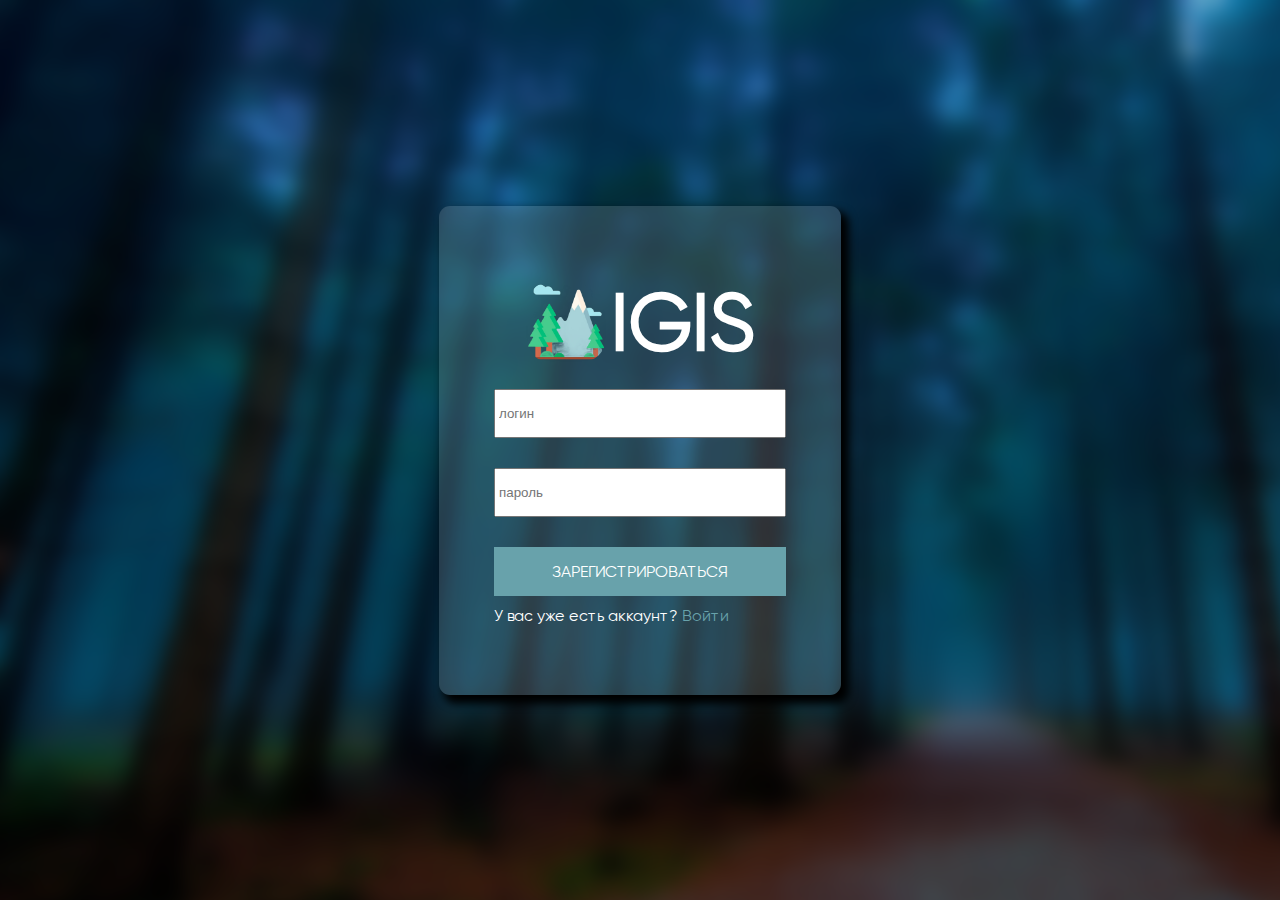
<file: index.html>
<!DOCTYPE html>
<html lang="en">
<head>
    <meta charset="UTF-8">
    <meta http-equiv="X-UA-Compatible" content="IE=edge">
    <meta name="viewport" content="width=device-width, initial-scale=1.0">
    <title>IGIS</title>
    <link rel="stylesheet" href="css/style.css">
    <link rel="stylesheet" href="css/reg.css">
</head>
<body>
    <main>
        <div class="reg">
            <div class="reg_item--center">
                <div class="reg_title">
                    <img src="jpg/logo.png" alt="">
                    <p>
                        IGIS
                    </p>
                </div>
                <input type="text" placeholder="логин" class="reg_input reg_form">
                <input type="text" placeholder="пароль" class="reg_input reg_form">
                <a href="main.html" target="_self" class="reg_input btn reg_btn">
                  ЗАРЕГИСТРИРОВАТЬСЯ
                </a>
            </div>
             <p>
                У вас уже есть аккаунт? <a href="" class="blue"> Войти</a>
            </p>
        </div>
    </main>
</body>
</html>
</file>
<file: css/style.css>
* {
    margin: 0;
    padding: 0;
    -webkit-box-sizing: border-box;
    box-sizing: border-box;
    outline: none;
}
@font-face {
	font-family: 'Gilroy-Regular';
	src: url('../fonts/gilroy-regular.eot'); /* IE 9 Compatibility Mode */
	src: url('../fonts/gilroy-regular.eot?#iefix') format('embedded-opentype'), /* IE < 9 */
		url('../fonts/gilroy-regular.woff2') format('woff2'), /* Super Modern Browsers */
		url('../fonts/gilroy-regular.woff') format('woff'), /* Firefox >= 3.6, any other modern browser */
		url('../fonts/gilroy-regular.ttf') format('truetype'), /* Safari, Android, iOS */
		url('../fonts/gilroy-regular.svg#gilroy-regular') format('svg'); /* Chrome < 4, Legacy iOS */
}
p, a, li, label {
    font-family: 'Gilroy-Regular';
    color: white;
    text-decoration: none;
}
li {
    list-style-type: none;
}
.btn{
    text-align: center;
    background: #68a2ab;
    transition: .2s ease-out;
}
.blue {
    color: #68a2ab;
}
</file>
<file: css/reg.css>
body {
    background-image: url('../jpg/background.png');
}
main {
    min-height: 100vh;
    display: flex;
    justify-content: center;
    flex-direction: column;
    align-items: center;
}
.reg {
    padding: 70px 55px;
    background: #ffffff24;
    border-radius: 11px;
    box-shadow: 6px 7px 8px 2px;
}
.reg_title img{
    width: 80px;
    height: 80px;
    margin-right: 5px;
    border-radius: 24px;
}
.reg_item--center {
    display: flex;
    justify-content: center;
    flex-direction: column;
    align-items: center;
}
.reg_title {
    margin-bottom: 20px;
    font-size: 80px;
    font-weight: bold;
    display: flex;
    text-align: center;
    align-items: center;
}
.reg_form {
    margin-bottom: 30px;
}
.reg_input {
    padding: 15px 3px;
    width: 292px;
}
.reg_btn {
    margin-bottom: 10px;
}
.reg_btn:hover {
    background-color: #688cab;
    color: black;
    box-shadow: -1px 1px 11px 4px #688cabb0;
}
</file>
